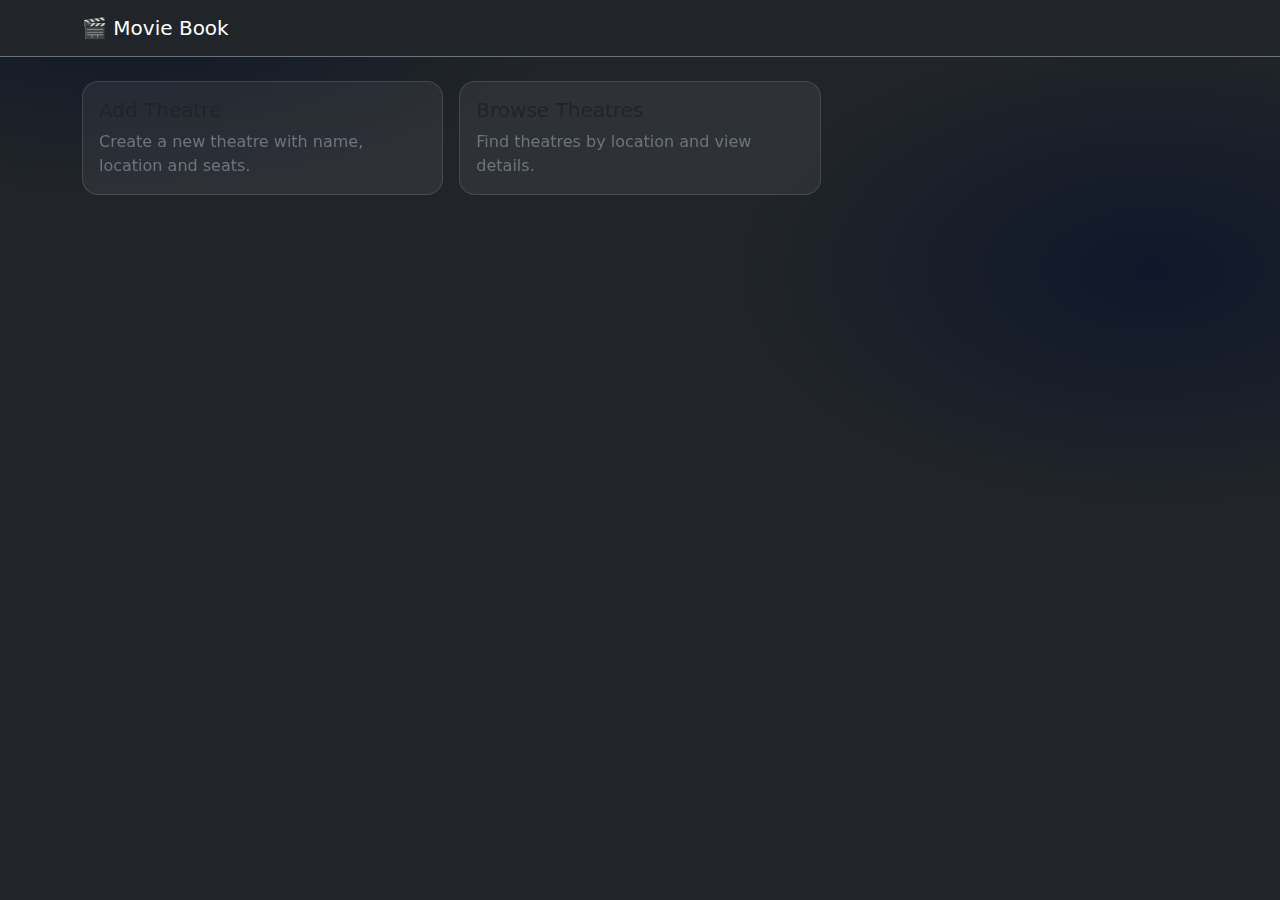
<file: BookMovieUI/public/index.html>
<!doctype html>
<html lang="en">
<head>
    <meta charset="utf-8" />
    <meta name="viewport" content="width=device-width, initial-scale=1" />
    <title>Movie Book</title>
    <!-- Bootstrap CSS -->
    <link href="https://cdn.jsdelivr.net/npm/bootstrap@5.3.2/dist/css/bootstrap.min.css" rel="stylesheet" />
    <link href="../assets/css/main.css" rel="stylesheet" />
</head>
<body class="bg-dark text-light">
<nav class="navbar navbar-dark bg-dark border-bottom border-secondary">
    <div class="container">
        <span class="navbar-brand">🎬 Movie Book</span>
    </div>
</nav>

<main class="container py-4">
    <div class="row g-3">
        <div class="col-md-4">
            <a href="./theatres/add.html" class="card h-100 text-decoration-none">
                <div class="card-body">
                    <h5 class="card-title">Add Theatre</h5>
                    <p class="card-text text-secondary">Create a new theatre with name, location and seats.</p>
                </div>
            </a>
        </div>
        <div class="col-md-4">
            <a href="./theatres/browse.html" class="card h-100 text-decoration-none">
                <div class="card-body">
                    <h5 class="card-title">Browse Theatres</h5>
                    <p class="card-text text-secondary">Find theatres by location and view details.</p>
                </div>
            </a>
        </div>
        <!-- Add more cards here (Movies, Booking, etc.) -->
    </div>
</main>

<!-- Bootstrap JS -->
<script src="https://cdn.jsdelivr.net/npm/bootstrap@5.3.2/dist/js/bootstrap.bundle.min.js"></script>
</body>
</html>
</file>
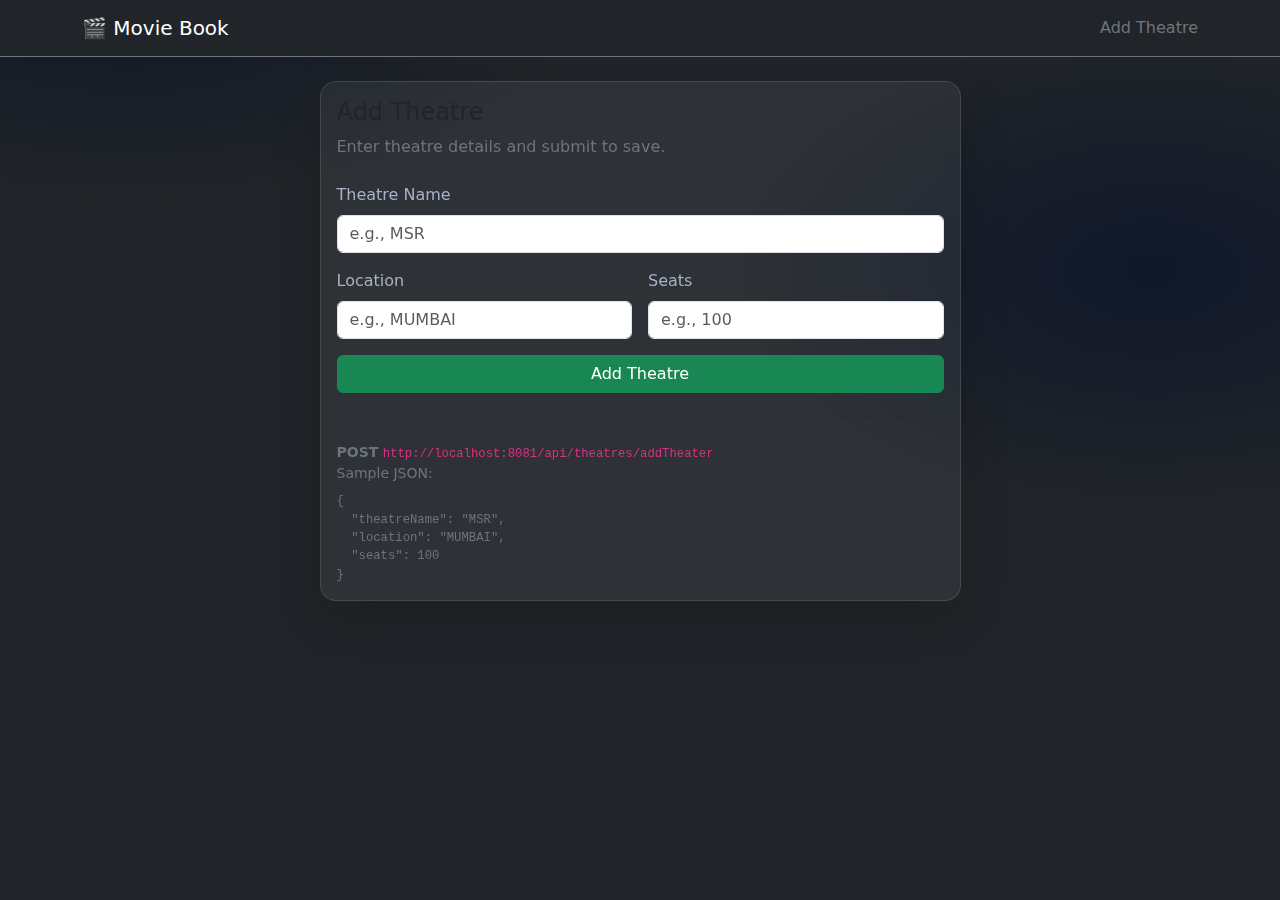
<file: BookMovieUI/public/theatres/add.html>
<!doctype html>
<html lang="en">
<head>
    <meta charset="utf-8" />
    <meta name="viewport" content="width=device-width, initial-scale=1" />
    <title>Add Theatre • Movie Book</title>
    <!-- Bootstrap CSS -->
    <link href="https://cdn.jsdelivr.net/npm/bootstrap@5.3.2/dist/css/bootstrap.min.css" rel="stylesheet" />
    <link href="../../assets/css/main.css" rel="stylesheet" />
</head>
<body class="bg-dark text-light">
<nav class="navbar navbar-dark bg-dark border-bottom border-secondary">
    <div class="container">
        <a href="../index.html" class="navbar-brand text-decoration-none">🎬 Movie Book</a>
        <span class="text-secondary">Add Theatre</span>
    </div>
</nav>

<main class="container py-4">
    <div class="row justify-content-center">
        <div class="col-lg-7">
            <div class="card shadow-lg">
                <div class="card-body">
                    <h4 class="card-title mb-2">Add Theatre</h4>
                    <p class="text-secondary mb-4">Enter theatre details and submit to save.</p>

                    <!-- Toast area -->
                    <div id="theatreToast" class="mb-3 d-none"></div>

                    <!-- Form -->
                    <form id="theatreForm" class="row g-3">
                        <div class="col-12">
                            <label class="form-label">Theatre Name</label>
                            <input name="theatreName" class="form-control" placeholder="e.g., MSR" required />
                        </div>
                        <div class="col-md-6">
                            <label class="form-label">Location</label>
                            <input name="location" class="form-control" placeholder="e.g., MUMBAI" required />
                        </div>
                        <div class="col-md-6">
                            <label class="form-label">Seats</label>
                            <input name="seats" type="number" min="1" class="form-control" placeholder="e.g., 100" required />
                        </div>
                        <div class="col-12 d-grid">
                            <button class="btn btn-success" type="submit">Add Theatre</button>
                        </div>
                    </form>

                    <hr class="my-4">
                    <div class="small text-secondary">
                        <strong>POST</strong> <code>http://localhost:8081/api/theatres/addTheater</code><br />
                        Sample JSON:
                        <pre class="mt-2 mb-0"><code>{
  "theatreName": "MSR",
  "location": "MUMBAI",
  "seats": 100
}</code></pre>
                    </div>
                </div>
            </div>
        </div>
    </div>
</main>

<!-- Bootstrap JS -->
<script src="https://cdn.jsdelivr.net/npm/bootstrap@5.3.2/dist/js/bootstrap.bundle.min.js"></script>

<!-- Page JS (order matters: api deps first, then page) -->
<script src="../../assets/js/ui/toast.js"></script>
<script src="../../assets/js/api/http.js"></script>
<script src="../../assets/js/api/theatres.js"></script>
<script src="../../assets/js/pages/addTheatre.js"></script>
</body>
</html>
</file>
<file: BookMovieUI/assets/css/main.css>
/* Soft dark gradient background */
body {
  background: radial-gradient(900px 400px at 10% 0%, #111827 0%, transparent 50%),
              radial-gradient(700px 400px at 90% 30%, #0f172a 0%, transparent 60%),
              #0b1221;
  color: #eaf0ff;
  min-height: 100vh;
}

.card {
  border-radius: 1rem;
  background: rgba(255,255,255,0.06);
  border: 1px solid rgba(255,255,255,0.12);
  backdrop-filter: blur(8px);
}

.form-label { color: #a7b1c7; }
.navbar { border-bottom: 1px solid rgba(255,255,255,0.12); }

.d-none { display: none !important; }
</file>
